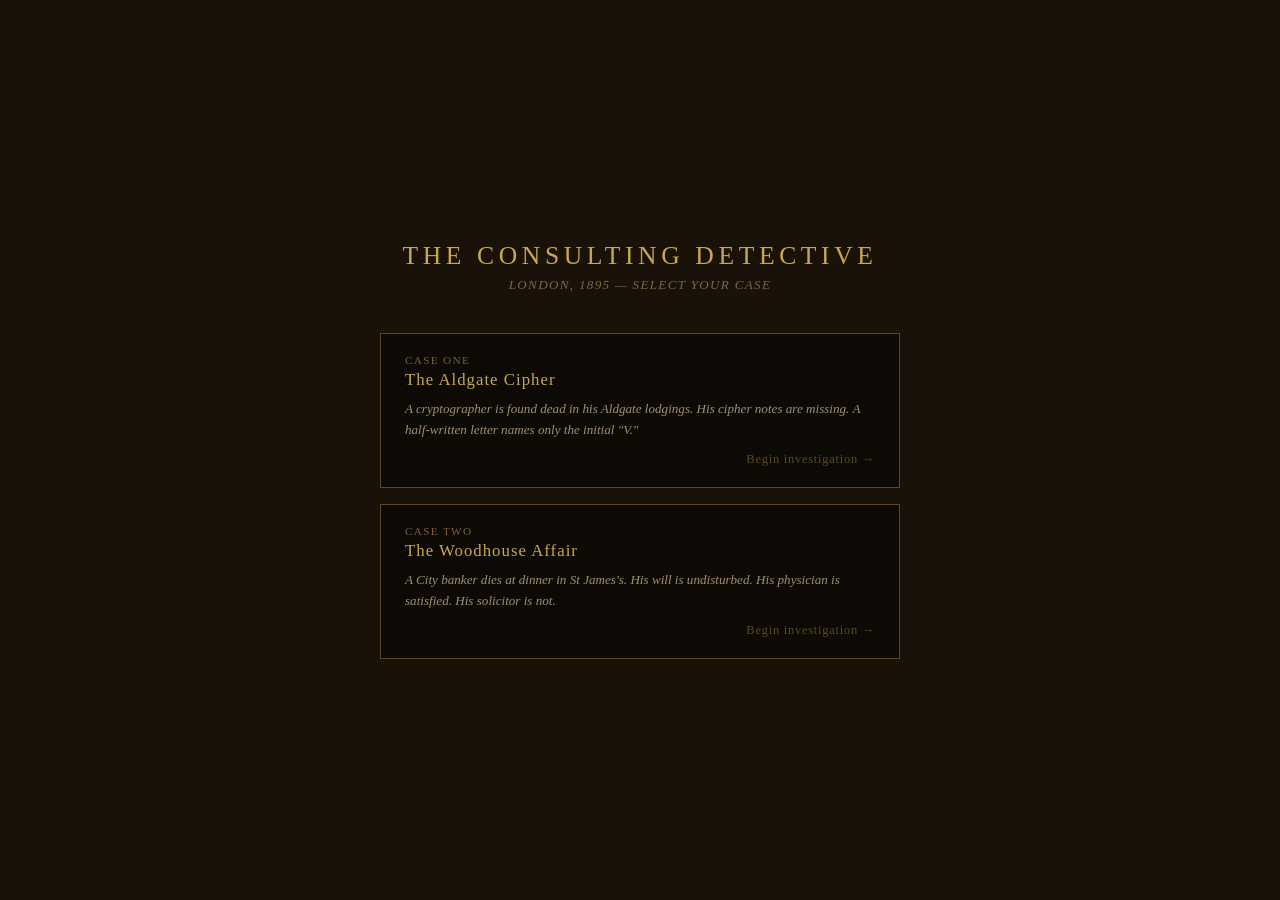
<file: index.html>
<!DOCTYPE html>
<html lang="en">
<head>
  <meta charset="UTF-8">
  <meta name="viewport" content="width=device-width, initial-scale=1.0">
  <title>The Consulting Detective</title>
  <link rel="stylesheet" href="style.css">
  <style>
    #landing {
      display: flex;
      flex-direction: column;
      align-items: center;
      justify-content: center;
      min-height: 100vh;
      padding: 40px 20px;
    }

    #landing-title {
      font-size: 1.6rem;
      color: #c9a84c;
      letter-spacing: 0.18em;
      text-transform: uppercase;
      text-align: center;
      margin-bottom: 6px;
      font-weight: normal;
    }

    #landing-subtitle {
      font-size: 0.82rem;
      color: #7a6848;
      letter-spacing: 0.1em;
      text-transform: uppercase;
      text-align: center;
      margin-bottom: 40px;
      font-style: italic;
    }

    #case-list {
      display: flex;
      flex-direction: column;
      gap: 16px;
      width: 100%;
      max-width: 520px;
    }

    .case-card {
      background: #0d0a05;
      border: 1px solid #5a4820;
      padding: 20px 24px;
      cursor: pointer;
      transition: border-color 0.15s, background 0.15s;
      text-decoration: none;
      display: block;
    }

    .case-card:hover {
      border-color: #c9a84c;
      background: #120e06;
    }

    .case-num {
      font-size: 0.7rem;
      color: #7a6040;
      letter-spacing: 0.12em;
      text-transform: uppercase;
      margin-bottom: 4px;
    }

    .case-name {
      font-size: 1.05rem;
      color: #c9a84c;
      letter-spacing: 0.06em;
      margin-bottom: 8px;
    }

    .case-tagline {
      font-size: 0.82rem;
      color: #a09070;
      line-height: 1.6;
      font-style: italic;
    }

    .case-arrow {
      display: block;
      text-align: right;
      font-size: 0.78rem;
      color: #5a4820;
      margin-top: 12px;
      letter-spacing: 0.06em;
    }

    .case-card:hover .case-arrow {
      color: #c9a84c;
    }
  </style>
</head>
<body>
  <div id="landing">
    <h1 id="landing-title">The Consulting Detective</h1>
    <p id="landing-subtitle">London, 1895 — Select your case</p>

    <div id="case-list">

      <a class="case-card" href="game.html?case=1">
        <div class="case-num">Case One</div>
        <div class="case-name">The Aldgate Cipher</div>
        <div class="case-tagline">A cryptographer is found dead in his Aldgate lodgings. His cipher notes are missing. A half-written letter names only the initial "V."</div>
        <span class="case-arrow">Begin investigation &#8594;</span>
      </a>

      <a class="case-card" href="game.html?case=2">
        <div class="case-num">Case Two</div>
        <div class="case-name">The Woodhouse Affair</div>
        <div class="case-tagline">A City banker dies at dinner in St James's. His will is undisturbed. His physician is satisfied. His solicitor is not.</div>
        <span class="case-arrow">Begin investigation &#8594;</span>
      </a>

    </div>
  </div>
</body>
</html>
</file>
<file: style.css>
* {
  box-sizing: border-box;
  margin: 0;
  padding: 0;
}

body {
  background: #1a1208;
  color: #f0deb4;
  font-family: Georgia, 'Times New Roman', serif;
  height: 100vh;
  overflow: hidden;
}

#app {
  display: flex;
  flex-direction: column;
  height: 100vh;
}

/* ── Header ── */

#header {
  flex: 0 0 auto;
  background: #0d0a05;
  border-bottom: 2px solid #c9a84c;
  padding: 0 20px;
  height: 48px;
  display: flex;
  align-items: center;
  justify-content: space-between;
}

#case-title {
  font-size: 1.05rem;
  color: #c9a84c;
  font-weight: normal;
  letter-spacing: 0.08em;
  text-transform: uppercase;
}

#score-display {
  font-size: 0.8rem;
  color: #7a6848;
  font-style: italic;
}

/* ── Main layout ── */

#main {
  display: flex;
  flex: 1;
  overflow: hidden;
  min-height: 0;
}

/* ── Map panel ── */

#map-panel {
  flex: 0 0 62%;
  background: #0d0a05;
  display: flex;
  align-items: center;
  justify-content: center;
  overflow: auto;
  position: relative;
}

#map-container {
  position: relative;
  display: inline-block;
  line-height: 0;
  flex-shrink: 0;
}

#map-img {
  display: block;
  max-width: 100%;
  max-height: calc(100vh - 48px);
  user-select: none;
  -webkit-user-drag: none;
}

#map-missing {
  display: none;
  width: 100%;
  height: 100%;
  position: absolute;
  inset: 0;
  align-items: center;
  justify-content: center;
  text-align: center;
  color: #7a6848;
  font-style: italic;
  line-height: 1.8;
}

/* ── Pins ── */

#pins-layer {
  position: absolute;
  inset: 0;
  width: 100%;
  height: 100%;
  pointer-events: none;
}

.pin {
  position: absolute;
  transform: translate(-50%, -50%);
  width: 24px;
  height: 24px;
  background: #c9a84c;
  border: 2px solid #7a5a10;
  border-radius: 50%;
  cursor: pointer;
  display: flex;
  align-items: center;
  justify-content: center;
  pointer-events: all;
  z-index: 10;
  transition: transform 0.12s, background 0.12s;
}

.pin:hover {
  transform: translate(-50%, -50%) scale(1.35);
  background: #f0d060;
  z-index: 20;
}

.pin-num {
  font-size: 9px;
  font-weight: bold;
  color: #1a1208;
  pointer-events: none;
  line-height: 1;
}

.pin-tip {
  display: none;
  position: absolute;
  bottom: 28px;
  left: 50%;
  transform: translateX(-50%);
  background: rgba(13, 10, 5, 0.95);
  border: 1px solid #c9a84c;
  color: #f0deb4;
  padding: 4px 9px;
  font-size: 11px;
  white-space: nowrap;
  pointer-events: none;
  z-index: 30;
  border-radius: 2px;
}

.pin:hover .pin-tip {
  display: block;
}

.pin.explored {
  border-color: #5a8a5a;
  box-shadow: 0 0 0 2px rgba(90, 138, 90, 0.3);
}

/* ── Side panel ── */

#side-panel {
  flex: 0 0 38%;
  display: flex;
  flex-direction: column;
  border-left: 2px solid #c9a84c;
  min-height: 0;
}

#action-bar {
  flex: 0 0 auto;
  display: grid;
  grid-template-columns: 1fr 1fr 1fr;
  gap: 1px;
  background: #c9a84c;
  border-bottom: 2px solid #c9a84c;
}

.action-btn {
  background: #0d0a05;
  color: #c9a84c;
  border: none;
  padding: 11px 8px;
  font-family: Georgia, serif;
  font-size: 0.82rem;
  cursor: pointer;
  letter-spacing: 0.05em;
  transition: background 0.15s;
}

.action-btn:hover {
  background: #1a1208;
}

.action-btn.solve {
  color: #d08040;
  grid-column: span 2;
}

/* ── Save / Load bar ── */

#save-bar {
  flex: 0 0 auto;
  display: grid;
  grid-template-columns: 1fr 1fr;
  gap: 1px;
  background: #5a4820;
  border-top: 1px solid #5a4820;
}

#save-bar button {
  background: #0d0a05;
  color: #7a6040;
  border: none;
  padding: 7px 8px;
  font-family: Georgia, serif;
  font-size: 0.76rem;
  cursor: pointer;
  letter-spacing: 0.05em;
  transition: background 0.15s, color 0.15s;
}

#save-bar button:hover {
  background: #1a1208;
  color: #a08050;
}

/* ── Save/Load textarea ── */

#text-content textarea {
  width: 100%;
  padding: 8px 10px;
  font-family: monospace;
  font-size: 0.75rem;
  background: #f8ead0;
  border: 1px solid #a08050;
  color: #1a1208;
  resize: vertical;
  min-height: 72px;
  margin-bottom: 8px;
  outline: none;
}

#text-content textarea:focus {
  border-color: #c9a84c;
}

/* ── Text panel ── */

#text-panel {
  flex: 1;
  background: #f0deb4;
  color: #1a1208;
  overflow-y: auto;
  padding: 18px 20px;
  min-height: 0;
}

#text-panel::-webkit-scrollbar { width: 8px; }
#text-panel::-webkit-scrollbar-track { background: #e0c898; }
#text-panel::-webkit-scrollbar-thumb { background: #a08850; border-radius: 4px; }

#text-content h2 {
  font-size: 1rem;
  font-weight: bold;
  color: #5a2000;
  border-bottom: 1px solid #c9a84c;
  padding-bottom: 6px;
  margin-bottom: 12px;
  letter-spacing: 0.05em;
  text-transform: uppercase;
}

#text-content h3 {
  font-size: 0.95rem;
  color: #3a1800;
  margin-bottom: 8px;
}

#text-content p {
  font-size: 0.88rem;
  line-height: 1.7;
  margin-bottom: 10px;
}

.muted {
  color: #7a6040;
  font-style: italic;
}

.locked {
  color: #8a2020;
  font-style: italic;
}

/* ── Newspaper / informant lists ── */

.list-item {
  padding: 7px 10px;
  border: 1px solid #c9a84c;
  margin-bottom: 6px;
  font-size: 0.85rem;
  background: #f8ead0;
  cursor: pointer;
  transition: background 0.12s;
}

.list-item:hover {
  background: #e8d4b0;
}

/* ── Address list ── */

.address-list {
  margin-top: 8px;
}

.address-item {
  display: flex;
  align-items: center;
  gap: 8px;
  padding: 6px 8px;
  border: 1px solid #c9a84c;
  margin-bottom: 4px;
  font-size: 0.84rem;
  background: #f8ead0;
  cursor: pointer;
  transition: background 0.12s;
}

.address-item:hover {
  background: #e8d4b0;
}

.addr-marker {
  width: 14px;
  text-align: center;
  font-size: 0.8rem;
  flex-shrink: 0;
}

.address-item.addr-visited { color: #1a3a1a; }
.address-item.addr-visited .addr-marker { color: #2a7a2a; font-weight: bold; }
.address-item.addr-checked { color: #6a5a40; }
.address-item.addr-checked .addr-marker { color: #8a7050; }

/* ── Back link ── */

.back-link {
  font-size: 0.8rem;
  color: #7a5a20;
  cursor: pointer;
  margin-bottom: 10px;
  letter-spacing: 0.03em;
}

.back-link:hover {
  color: #5a3a10;
  text-decoration: underline;
}

/* ── Directory goto link ── */

.dir-goto {
  font-size: 0.78rem;
  color: #5a2000;
  cursor: pointer;
  letter-spacing: 0.03em;
}

.dir-goto:hover {
  text-decoration: underline;
}

/* ── Directory ── */

.search-row {
  display: flex;
  gap: 8px;
  margin-bottom: 12px;
}

.search-row input {
  flex: 1;
  padding: 6px 10px;
  font-family: Georgia, serif;
  font-size: 0.88rem;
  background: #f8ead0;
  border: 1px solid #a08050;
  color: #1a1208;
  outline: none;
}

.search-row input:focus {
  border-color: #c9a84c;
}

.search-row button {
  padding: 6px 14px;
  background: #5a2000;
  color: #f0deb4;
  border: none;
  font-family: Georgia, serif;
  font-size: 0.88rem;
  cursor: pointer;
  transition: background 0.12s;
}

.search-row button:hover {
  background: #7a3010;
}

.dir-result {
  padding: 9px 12px;
  background: #f8ead0;
  border: 1px solid #a08050;
  font-size: 0.88rem;
  line-height: 1.5;
}

/* ── Solve / questions ── */

.q-block {
  margin-bottom: 14px;
}

.q-block label {
  display: block;
  font-size: 0.88rem;
  margin-bottom: 5px;
  font-weight: bold;
  color: #3a1800;
}

.q-block input {
  width: 100%;
  padding: 6px 10px;
  font-family: Georgia, serif;
  font-size: 0.88rem;
  background: #f8ead0;
  border: 1px solid #a08050;
  color: #1a1208;
  outline: none;
}

.q-block input:focus {
  border-color: #c9a84c;
}

.big-btn {
  width: 100%;
  padding: 10px;
  background: #5a2000;
  color: #f0deb4;
  border: none;
  font-family: Georgia, serif;
  font-size: 0.95rem;
  cursor: pointer;
  margin-top: 6px;
  letter-spacing: 0.06em;
  transition: background 0.12s;
}

.big-btn:hover {
  background: #7a3010;
}

/* ── Solution screen ── */

.result-block {
  margin-bottom: 12px;
  font-size: 0.88rem;
  line-height: 1.6;
}

.ok   { color: #1a6a1a; font-weight: bold; }
.wrong { color: #8a1a1a; font-weight: bold; }

.outro {
  margin-top: 16px;
  padding-top: 14px;
  border-top: 1px solid #c9a84c;
  font-size: 0.88rem;
  line-height: 1.75;
  font-style: italic;
  color: #2a1400;
}

.final-score {
  margin-top: 14px;
  padding-top: 10px;
  border-top: 1px solid #c9a84c;
  font-size: 0.88rem;
  color: #5a2000;
  font-weight: bold;
  line-height: 1.7;
}

/* ── Newspaper modal ── */

#newspaper-overlay {
  display: none;
  position: fixed;
  inset: 0;
  background: rgba(0, 0, 0, 0.75);
  z-index: 100;
  align-items: center;
  justify-content: center;
  padding: 24px;
}

#newspaper-overlay.open {
  display: flex;
}

#newspaper-modal {
  background: #f4eccc;
  color: #1a1208;
  font-family: Georgia, 'Times New Roman', serif;
  max-width: 740px;
  width: 100%;
  max-height: 88vh;
  display: flex;
  flex-direction: column;
  box-shadow: 0 10px 50px rgba(0, 0, 0, 0.7), inset 0 0 80px rgba(180, 150, 80, 0.15);
  border: 1px solid #b8a060;
}

/* Close bar — stays pinned at top while content scrolls */
#newspaper-closebar {
  flex: 0 0 auto;
  display: flex;
  justify-content: flex-end;
  padding: 8px 12px 0;
  background: #f4eccc;
}

#newspaper-close {
  background: none;
  border: 1px solid #a08050;
  color: #5a3a10;
  font-family: Georgia, serif;
  font-size: 0.75rem;
  padding: 3px 10px;
  cursor: pointer;
  letter-spacing: 0.05em;
  transition: background 0.12s;
}

#newspaper-close:hover {
  background: #e8dca8;
}

/* Scrollable paper body */
#newspaper-content {
  flex: 1;
  overflow-y: auto;
  padding: 4px 40px 36px;
}

#newspaper-content::-webkit-scrollbar { width: 8px; }
#newspaper-content::-webkit-scrollbar-track { background: #e8dca8; }
#newspaper-content::-webkit-scrollbar-thumb { background: #a08850; border-radius: 4px; }

/* Masthead */
.np-masthead {
  text-align: center;
  border-top: 4px double #1a1208;
  border-bottom: 4px double #1a1208;
  padding: 10px 0 8px;
  margin-bottom: 0;
}

.np-name {
  font-size: 2rem;
  font-weight: bold;
  letter-spacing: 0.12em;
  text-transform: uppercase;
  line-height: 1.1;
}

/* Meta strip: date | edition | price */
.np-meta {
  display: flex;
  justify-content: space-between;
  align-items: center;
  font-size: 0.7rem;
  letter-spacing: 0.04em;
  border-bottom: 1px solid #1a1208;
  padding: 5px 2px 6px;
  margin-bottom: 16px;
  color: #2a1a08;
}

.np-meta-center {
  text-align: center;
  font-style: italic;
}

/* Articles — two column layout */
.np-articles {
  column-count: 2;
  column-gap: 28px;
  column-rule: 1px solid #c8b070;
}

.np-article {
  break-inside: avoid;
  margin-bottom: 18px;
}

.np-headline {
  font-size: 0.82rem;
  font-weight: bold;
  text-transform: uppercase;
  letter-spacing: 0.06em;
  line-height: 1.3;
  border-bottom: 1px solid #8a7040;
  padding-bottom: 3px;
  margin-bottom: 6px;
}

.np-body {
  font-size: 0.76rem;
  line-height: 1.68;
  text-align: justify;
  hyphens: auto;
}

.np-body p {
  margin: 0;
}

.np-body p + p {
  text-indent: 1.2em;
}

/* ── Mobile tabs (hidden on desktop) ────────────────────────────────────── */

#mobile-tabs {
  display: none;
}

/* ── Mobile layout ───────────────────────────────────────────────────────── */

@media (max-width: 640px) {

  #mobile-tabs {
    display: flex;
    flex: 0 0 auto;
    background: #0d0a05;
    border-bottom: 2px solid #c9a84c;
  }

  .mob-tab {
    flex: 1;
    padding: 11px 8px;
    background: #0d0a05;
    color: #7a6040;
    border: none;
    border-right: 1px solid #2a1e0a;
    font-family: Georgia, serif;
    font-size: 0.82rem;
    letter-spacing: 0.06em;
    cursor: pointer;
    transition: background 0.15s, color 0.15s;
  }

  .mob-tab:last-child {
    border-right: none;
  }

  .mob-tab.mob-active {
    color: #c9a84c;
    background: #120e06;
  }

  /* Map hidden by default on mobile; shown when #app has .mob-map class */
  #map-panel {
    display: none;
  }

  #app.mob-map #map-panel {
    display: flex;
    flex: 1;
  }

  #app.mob-map #side-panel {
    display: none;
  }

  #side-panel {
    flex: 1;
    border-left: none;
    min-width: 0;
  }

  /* Map image: subtract header (48px) + tab bar (44px) */
  #map-img {
    max-height: calc(100vh - 92px);
  }

  /* Larger pins for touch */
  .pin {
    width: 30px;
    height: 30px;
  }

  .pin-num {
    font-size: 10px;
  }

  /* More comfortable touch targets for address items */
  .address-item {
    padding: 10px 10px;
    font-size: 0.88rem;
  }

  /* Action bar: tighten text to fit on narrow screens */
  .action-btn {
    font-size: 0.76rem;
    padding: 11px 4px;
    letter-spacing: 0.02em;
  }

  /* Newspaper modal full-screen on mobile */
  #newspaper-overlay {
    padding: 0;
  }

  #newspaper-modal {
    max-height: 100vh;
    border-radius: 0;
  }

  #newspaper-content {
    padding: 4px 18px 28px;
  }

  .np-articles {
    column-count: 1;
  }

}
</file>
